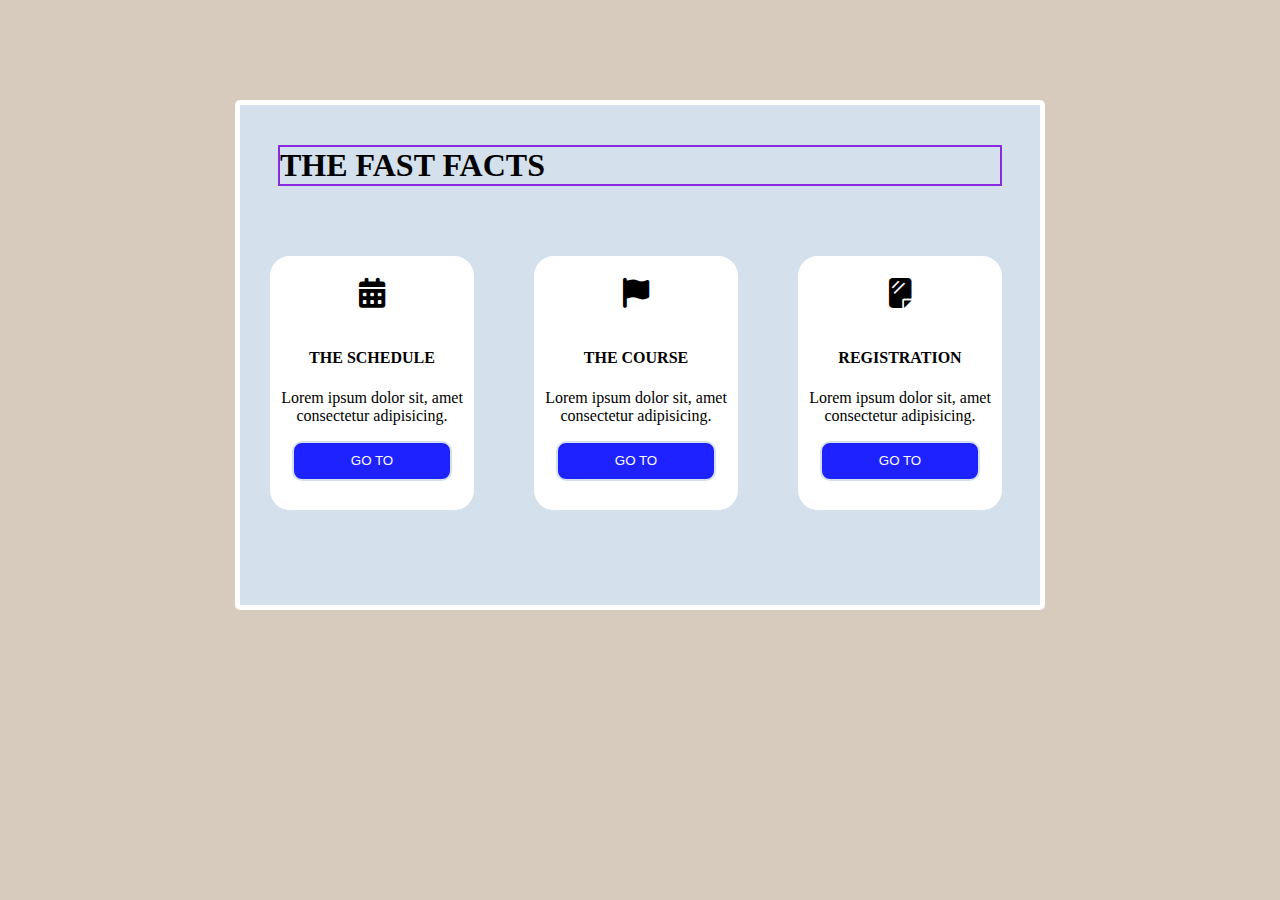
<file: task1/index.html>
<!DOCTYPE html>
<html lang="en">
  <head>
    <meta charset="UTF-8" />
    <meta http-equiv="X-UA-Compatible" content="IE=edge" />
    <meta name="viewport" content="width=device-width, initial-scale=1.0" />
    <title>Document</title>
    <link
      rel="stylesheet"
      href="https://cdnjs.cloudflare.com/ajax/libs/font-awesome/6.4.0/css/all.min.css"
     
    />
    <link rel="stylesheet" href="./style.css" />
  </head>
  <body>
    <section class="container">
      <h1>THE FAST FACTS</h1>

      <main>
        <div class="divs">
          <div class="div">
            <i class="fa-solid fa-calendar-days"></i>
            <h4>THE SCHEDULE</h4>
            <p>Lorem ipsum dolor sit, amet consectetur adipisicing.</p>

            <button>GO TO</button>
          </div>
          <div class="div">
            <i class="fa-solid fa-flag"></i>
            <h4>THE COURSE</h4>
            <p>Lorem ipsum dolor sit, amet consectetur adipisicing.</p>
            <button>GO TO</button>
          </div>
          <div class="div">
            <i class="fa-solid fa-sheet-plastic"></i>
            <h4>REGISTRATION</h4>
            <p>Lorem ipsum dolor sit, amet consectetur adipisicing.</p>
            <button>GO TO</button>
          </div>
        </div>
      </main>
    </section>
  </body>
</html>
</file>
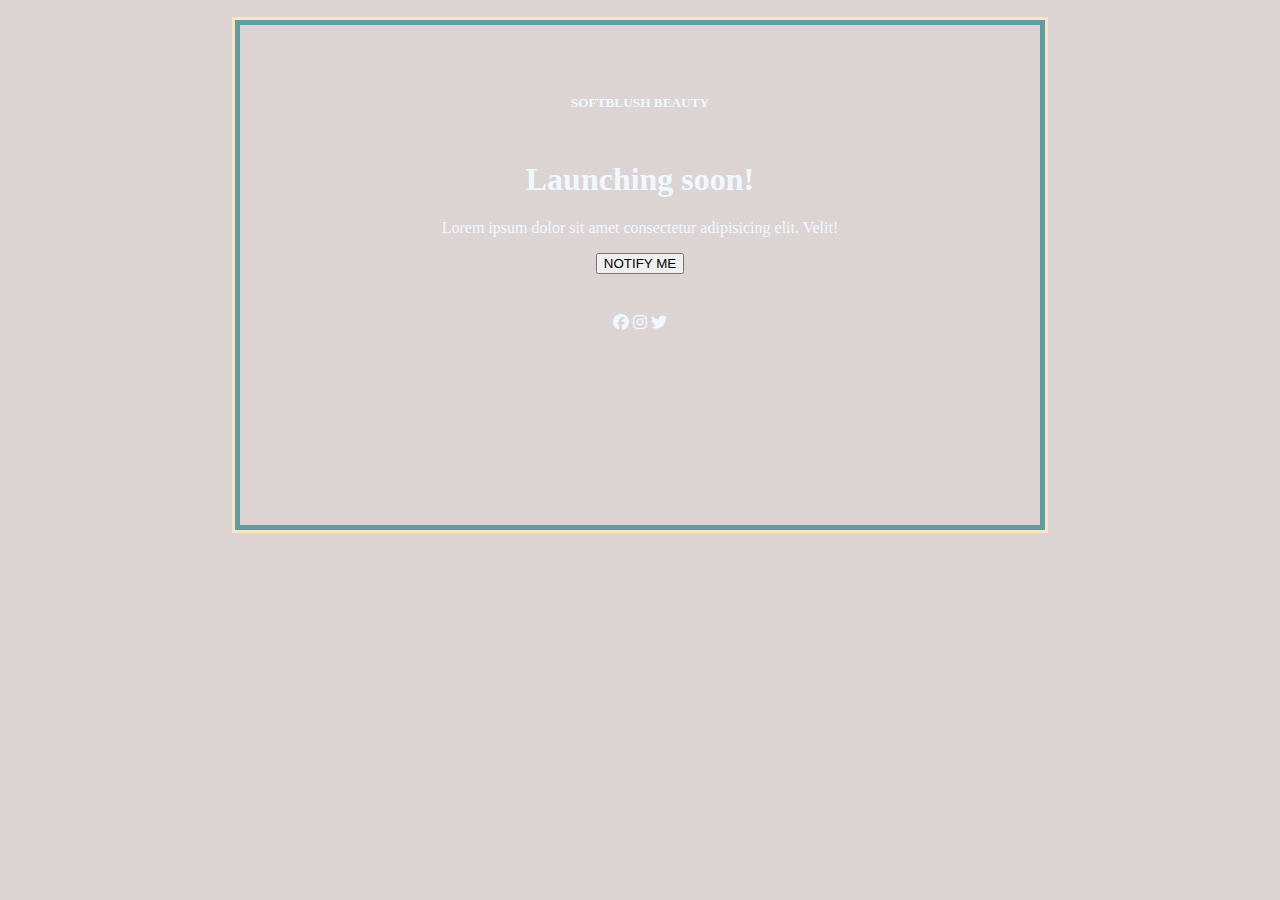
<file: task2/index.html>
<!DOCTYPE html>
<html lang="en">
  <head>
    <meta charset="UTF-8" />
    <meta http-equiv="X-UA-Compatible" content="IE=edge" />
    <meta name="viewport" content="width=device-width, initial-scale=1.0" />
    <title>Document</title>
    <link
      rel="stylesheet"
      href="https://cdnjs.cloudflare.com/ajax/libs/font-awesome/6.4.0/css/all.min.css"
    />
    <link rel="stylesheet" href="./style.css" />
  </head>
  <body>
    <selection>
      <main>
        <div>
          <h5>SOFTBLUSH BEAUTY</h5>
        </div>

        <div class="margin">
          <h1>Launching soon!</h1>
        </div>

        <div>
          <p>Lorem ipsum dolor sit amet consectetur adipisicing elit. Velit!</p>
        </div>

        <div>
          <button>NOTIFY ME</button>
        </div>

        <div class="polat">
          <i class="fa-brands fa-facebook"></i>
          <i class="fa-brands fa-instagram"></i>
          <i class="fa-brands fa-twitter"></i>
        </div>
      </main>
    </selection>
  </body>
</html>
</file>
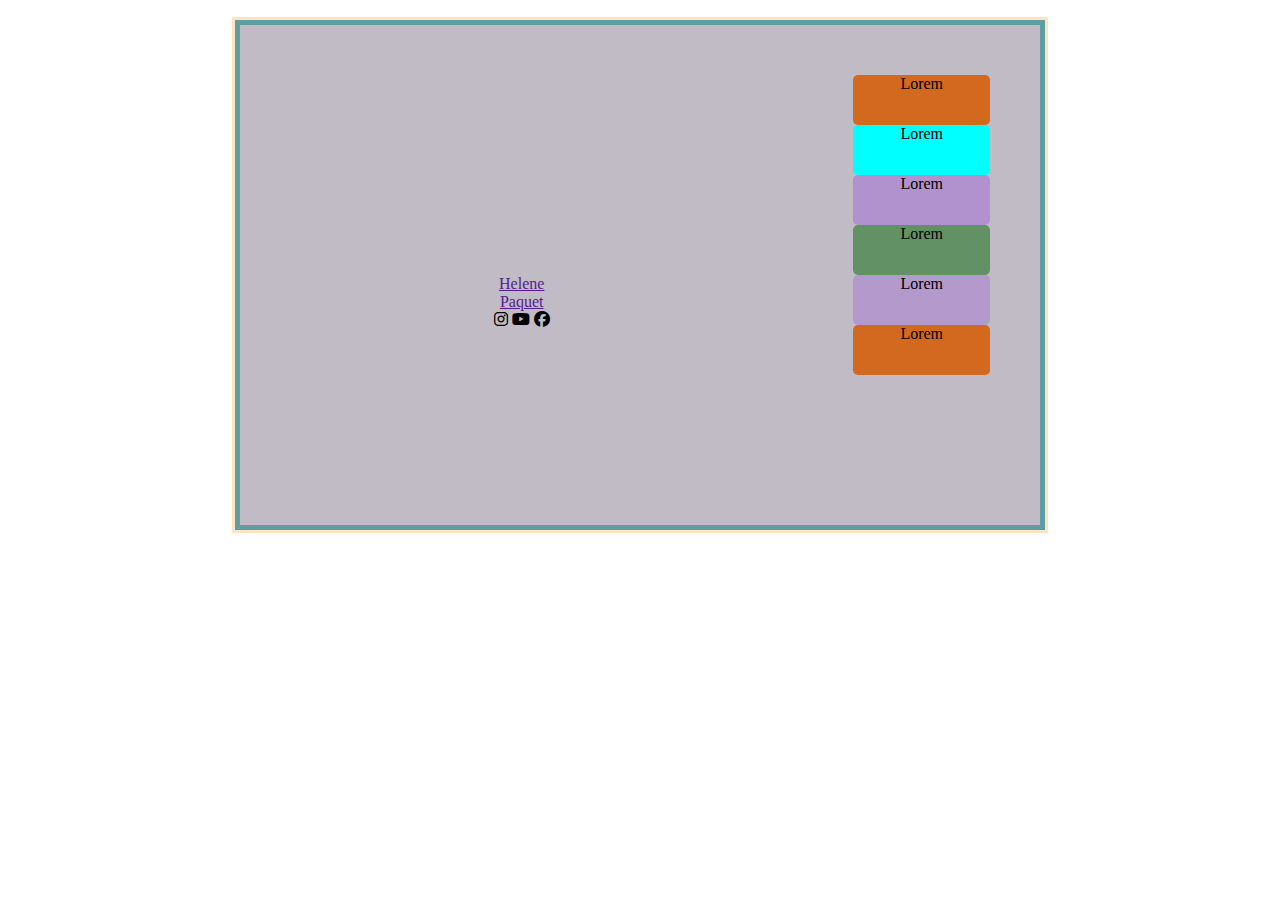
<file: task3/index.html>
<!DOCTYPE html>
<html lang="en">
<head>
    <meta charset="UTF-8">
    <meta http-equiv="X-UA-Compatible" content="IE=edge">
    <meta name="viewport" content="width=device-width, initial-scale=1.0">
    <title>Document</title> 
    <link
      rel="stylesheet"
      href="https://cdnjs.cloudflare.com/ajax/libs/font-awesome/6.4.0/css/all.min.css"
     
    />
    <link rel="stylesheet" href="./style.css">
</head>
<body>
    <selection>
<main>
    <div class="aaa">
        <div>
            <a href="">Helene Paquet</a>
        </div>
        

        <div>
            <i class="fa-brands fa-instagram"></i>
            <i class="fa-brands fa-youtube"></i>
            <i class="fa-brands fa-facebook"></i>
        </div>
    </div>

<div class="ps">
    <p>Lorem</p>
    <p>Lorem</p>
    <p>Lorem</p>
    <p>Lorem</p>
    <p>Lorem</p>
    <p>Lorem</p>
</div>


</main>


    </selection>
</body>
</html>
</file>
<file: task1/style.css>
body{
    background-color: rgb(214, 203, 189);
}

section{
    width: 800px;
    height:500px ;
    background-color: rgb(212, 224, 236);
    border: 5px solid White;
    margin: 100px auto;
    border-radius: 5px;
}
section>h1{
    width:90% ;
    border: 2px solid blueviolet;
   
    margin: 40px auto;
}
.divs{
display: flex;

}
.div{
   
    width: 200px;
    height: 250px;
    background-color: rgb(256, 256, 256);
    margin: 30px 30px;
   text-align: center;
    border: 2px solid rgb(256, 256, 256);
    border-radius: 20px  ;
    
}
button{
    width: 80%;
    height: 40px;
    background-color: rgb(30, 34, 255);
    border: 2px solid rgb(212, 224, 236);
    border-radius: 10px;
    color: white;
}
i{
    margin: 20px 0;
   font-size: 30px;
}
</file>
<file: task2/style.css>
body{
    background-color: rgba(167, 145, 145,  0.4);
}
main{
    
    text-align: center;
    width: 800px;
    height: 500px;
    border: 5px solid cadetblue ;
    outline: 3px solid bisque;
    background-image: url("https://img.piri.net/mnresize/600/-/resim/site/ex/polat3078c8f99078c8f9aby.jpg");
  
    background-size: cover;
    margin: 20px auto;
}
div>h5{
    margin-top: 70px;
}
main>div{
    text-align: center;
    color: aliceblue;
    
}
main>button{
    border: 3px solid beige;
    border-radius: 10px;
    
   
}
.margin{
    margin-top: 50px;
}

.polat{
    margin-top: 40px;
}
</file>
<file: task3/style.css>
main{

    display: flex;
    justify-content: space-between;
    margin: 150px;
    text-align: center;
    width: 800px;
    height: 500px;
    border: 5px solid cadetblue ;
    outline: 3px solid bisque;
   background-color: rgba(137, 125, 146, 0.527);
  
    background-size: cover;
    margin: 20px auto;
}
.aaa{
    padding: 250px;
}
div>p:first-child{
    background-color: chocolate;
}
div>p:nth-child(2){
    background-color: aqua;
}
div>p:nth-child(3){
    background-color: rgba(137, 43, 226, 0.281);
}
div>p:nth-child(4){
    background-color: rgba(0, 100, 0, 0.486);
}
div>p:nth-child(5){
    background-color: rgba(137, 43, 226, 0.233);
}
div>p:nth-child(6){
   background-color:  chocolate;
}
.ps{
    width: 25%;
    padding: 50px;
}
.ps p{
border: 3px solidrgba(137, 125, 146, 0.527);
border-radius: 5px;
    margin: 0;
    height: 50px
}
</file>
